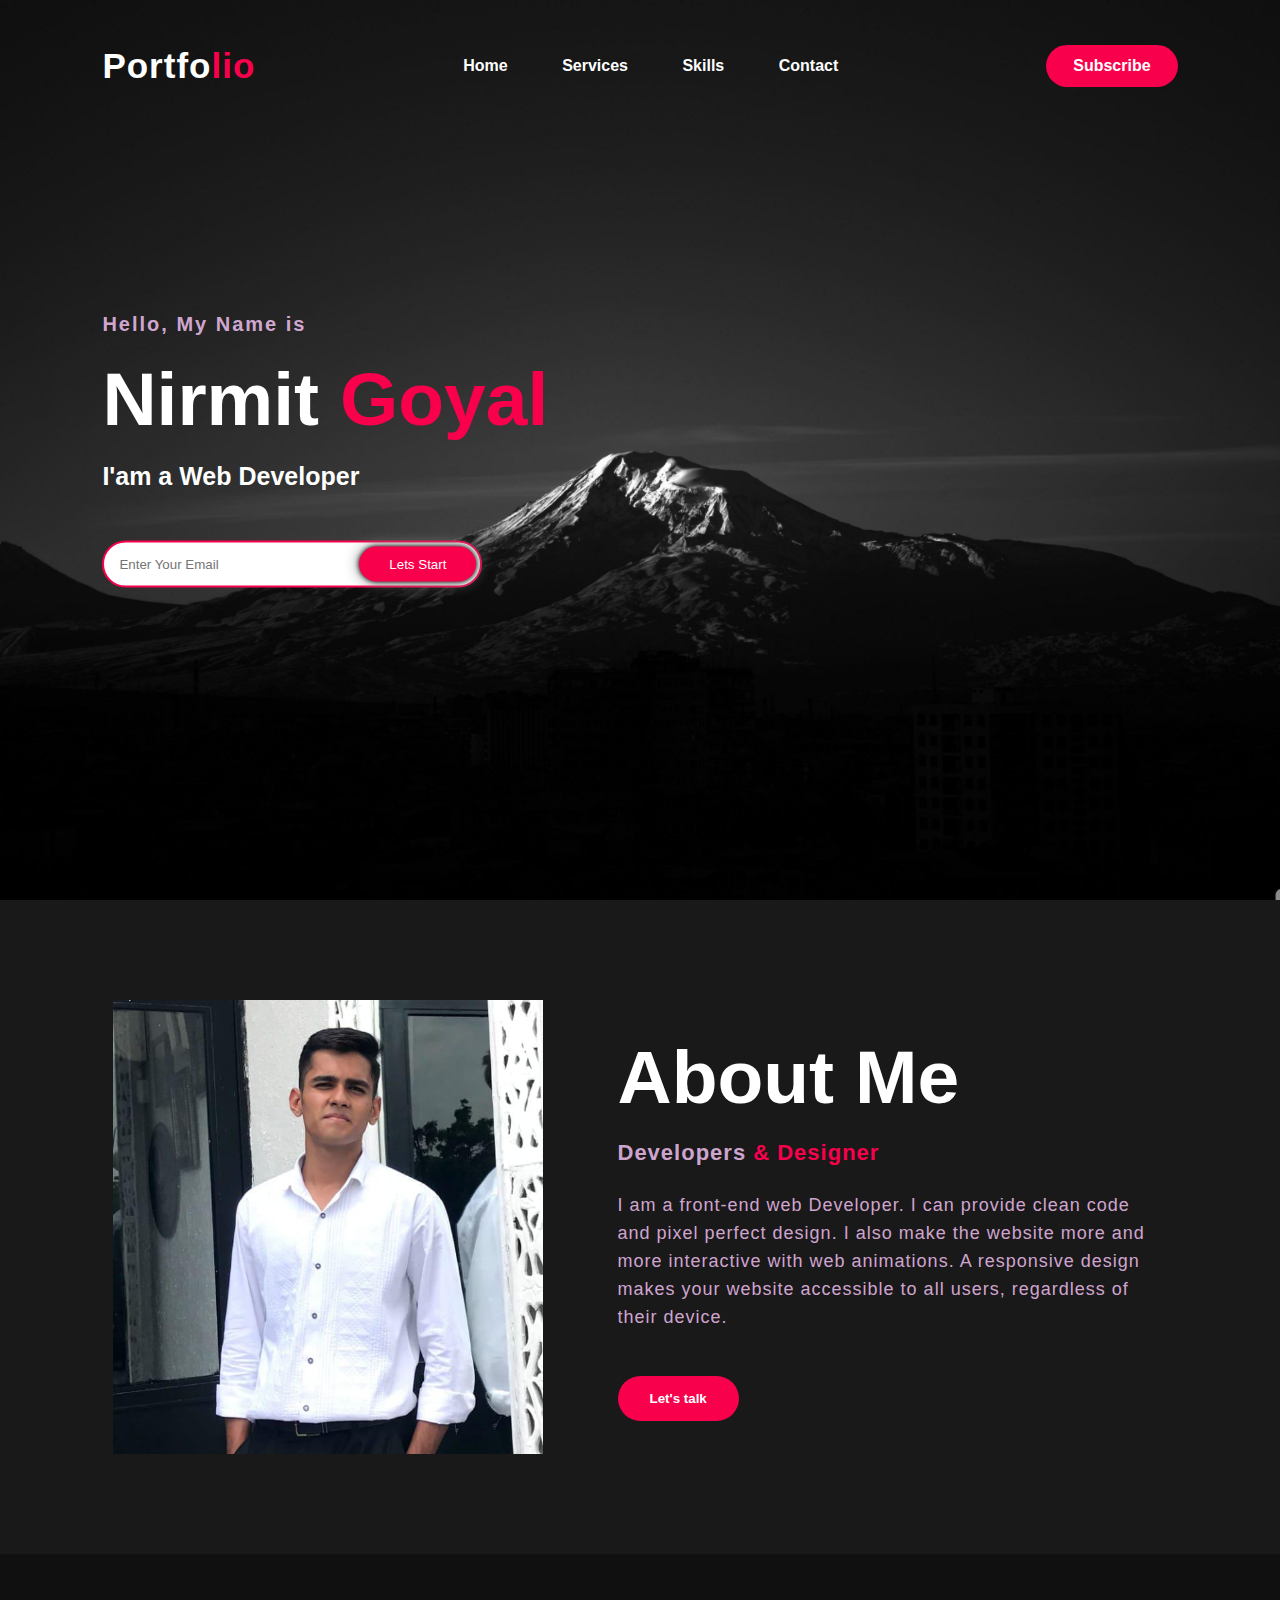
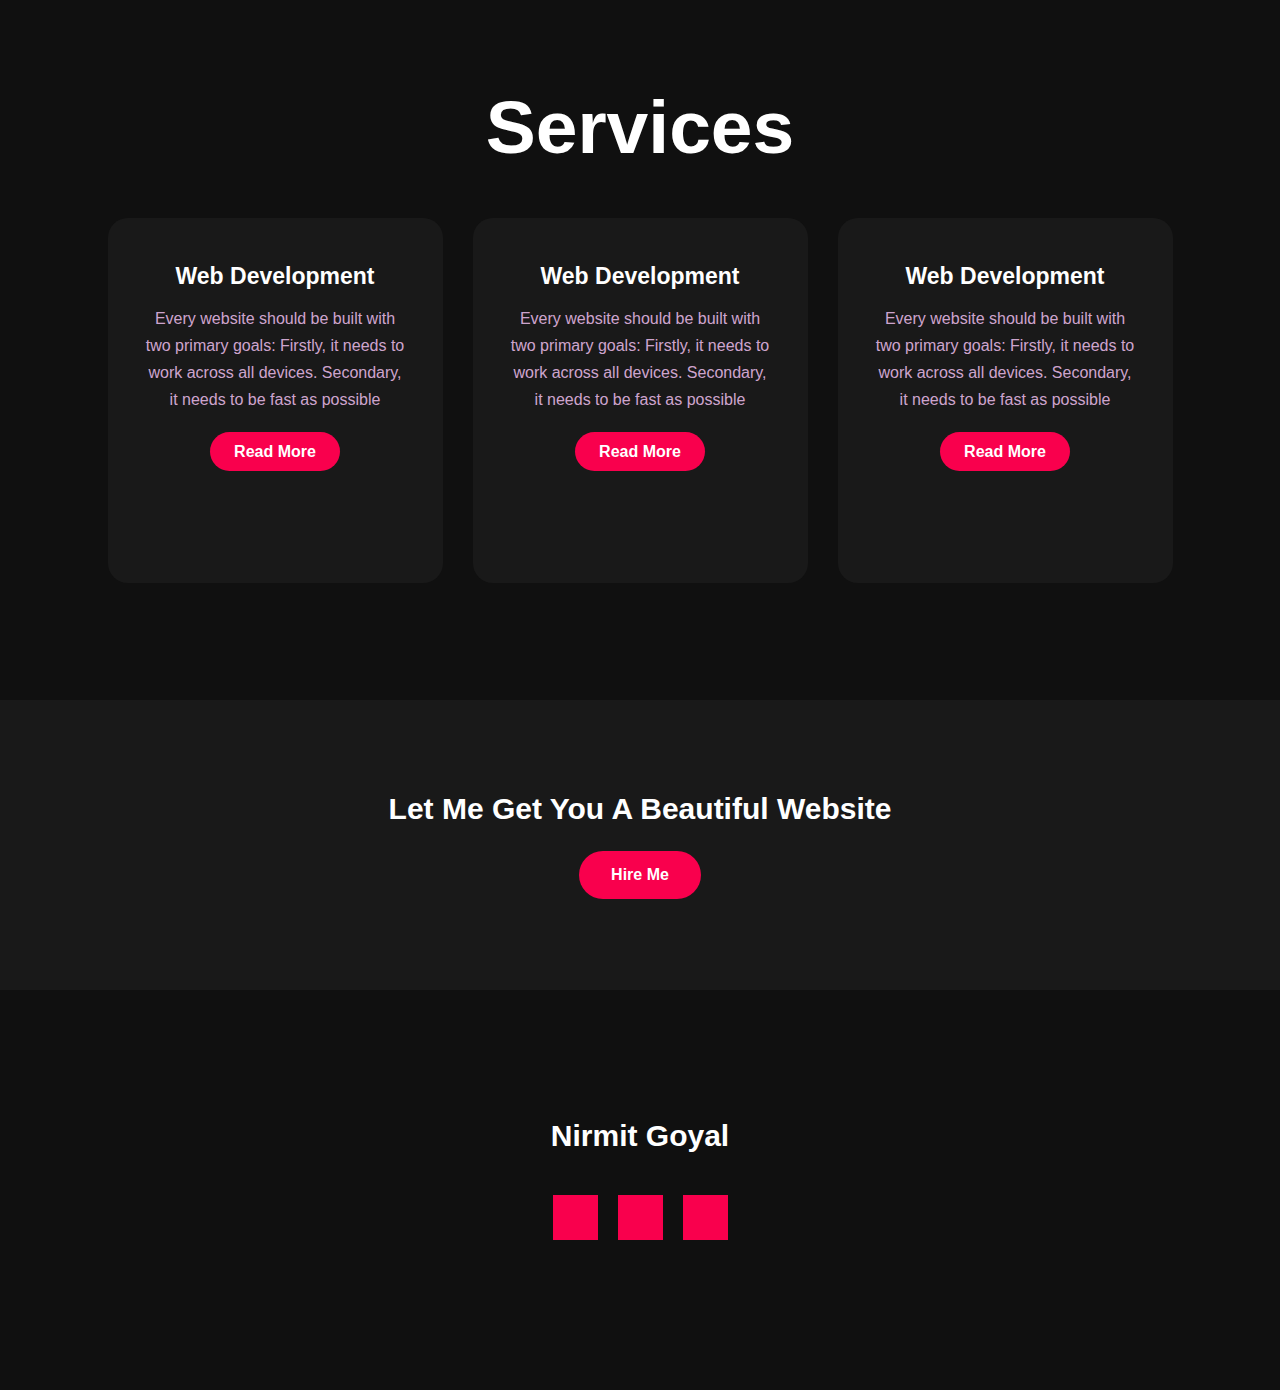
<file: index.html>
<!DOCTYPE html>
<html lang="en">
<head>
    <meta charset="UTF-8">
    <meta name="viewport" content="width=device-width, initial-scale=1.0">
    <link rel="stylesheet" href="style.css">
    <link rel="preconnect" href="https://fonts.gstatic.com">
    <link rel="stylesheet" href="https://cdnjs.cloudflare.com/ajax/libs/font-awesome/6.4.2/css/all.min.css" integrity="sha512-z3gLpd7yknf1YoNbCzqRKc4qyor8gaKU1qmn+CShxbuBusANI9QpRohGBreCFkKxLhei6S9CQXFEbbKuqLg0DA==" crossorigin="anonymous" referrerpolicy="no-referrer" />
    <title>Nirmit Goyal</title>
</head>
<body>
    <div class="hero">
        <nav>
            <h2 class="logo">Portfo<span>lio</span></h2>
            <ul>
                <li><a href="#">Home</a></li>
                <li><a href="#">Services</a></li>
                <li><a href="#">Skills</a></li>
                <li><a href="#">Contact</a></li>
            </ul>
            <a href="#" class="btn">Subscribe</a>
        </nav>
        <div class="content">
          <h4>Hello, My Name is</h4>
          <h1>Nirmit<span> Goyal</span></h1>
          <h3>I'am a Web Developer</h3>
          <div class="newsletter">
            <form>
                <input type="email" name="email" id="mail" placeholder="Enter Your Email">
                <input type="submit" name="submit" value="Lets Start">
            </form>
          </div>
        </div>
    </div>

    <section class="about">
        <div class="main">
            <img src="Nirmit Goyal_files/image_1.jpeg">  
            <div class="about-text">
                <h2>About Me</h2>
                <h5>Developers <span>& Designer</span></h5>
                <p>I am a front-end web Developer. I can provide clean code and pixel perfect design. I also make the website more and more interactive with web animations. A responsive design makes your website accessible to all users, regardless of their device.</p>
                <button type="button">Let's talk</button>
            </div>  
        </div>
    </section>

    <!-- service section start -->
    <div class="service">
       <div class="title">
        <h2>Services</h2>
       </div>

       <div class="box">
        <div class="card">
          <i class="fa-solid fa-bars"></i>
          <h5>Web Development</h5>
          <div class="pra">
           <p>Every website should be built with two primary goals: Firstly, it needs to work across all devices. Secondary, it needs to be fast as possible</p>

           <p style="text-align: center;">
            <a class="button" href="#">Read More</a>
           </p>
          </div>
        </div>

        <div class="card">
            <i class="fa-regular fa-user"></i>
            <h5>Web Development</h5>
            <div class="pra">
             <p>Every website should be built with two primary goals: Firstly, it needs to work across all devices. Secondary, it needs to be fast as possible</p>
  
             <p style="text-align: center;">
              <a class="button" href="#">Read More</a>
             </p>
            </div>
          </div>

          <div class="card">
            <i class="fa-regular fa-bell"></i>
            <h5>Web Development</h5>
            <div class="pra">
             <p>Every website should be built with two primary goals: Firstly, it needs to work across all devices. Secondary, it needs to be fast as possible</p>
  
             <p style="text-align: center;">
              <a class="button" href="#">Read More</a>
             </p>
            </div>
          </div>


       </div>
    </div>

    <!-- contact me -->
    <div class="contact-me">
        <p>Let Me Get You A Beautiful Website</p>
        <a class="button-two" href="#">Hire Me</a>
    </div>

    <!-- footer start -->
    <footer>
        <p>Nirmit Goyal</p>
        <div class="social">
            <a href="#"><i class="fa-brands fa-facebook"></i></a>
            <a href="#"><i class="fa-brands fa-instagram"></i></a>
            <a href="#"><i class="fa-brands fa-dribbble"></i></a>
        </div>
    </footer>
</body>
</html>
</file>
<file: style.css>
*{
    padding: 0;
    margin: 0;
    font-family: 'Josefin sans', sans-serif;
    box-sizing: border-box;
}

.hero{
    height: 100vh;
    width: 100%;
    background-image:url(NirmitGoyal_files/bck_image.jpg);
    background-size: cover;
    background-position: center;
}

nav{
    display: flex;
    align-items: center;
    justify-content:space-between;
    padding-top: 45px;
    padding-left: 8%;
    padding-right: 8%;
}

.logo{
    color: white;
    font-size: 35px;
    letter-spacing: 1px;
    cursor: pointer;
}

span{
    color:#f9004d;
}

nav ul li{
    list-style-type: none;
    display: inline-block;
    padding: 10px 25px;
}

nav ul li a{
    color: white;
    text-decoration: none;
    font-weight: bold;
    text-transform: capitalize;
}

nav ul li a:hover{
    color: #f9004d;
    transition: .4s;
}

.btn{
    background-color: #f9004d;
    color: white;
    text-decoration: none;
    border: 2px solid transparent;
    font-weight: bold;
    padding: 10px 25px;
    border-radius: 30px;
}

.btn:hover{
    transform: scale(1.2);
}

.content{
    position: absolute;
    top: 50%;
    left: 8%;
    transform: translateY(-50%);
}

h1{
    color: white;
    margin: 20px 0px 20px ;
    font-size: 75px;
}

h3{
    color: white;
    font-size: 25px;
    margin-bottom: 50px; 
}

h4{
    color: #fcfc;
    letter-spacing: 2px;
    font-size: 20px;
}

.newsletter form{
    width: 380px;
    max-width: 100%;
    position: relative;
}

.newsletter form input:first-child{
    display: inline-block;
    width: 100%;
    padding: 14px 130px 14px 15px;
    border:2px solid #f9004d ;
    outline: none;
    border-radius: 30px;
}

.newsletter form input:last-child{
    position: absolute;
    display: inline-block;
    outline: none;
    border: none;
    padding: 10px 30px;
    border-radius: 30px;
    background-color: #f9004d;
    color: white;
    box-shadow: 0px 0px 5px #000, 0px 0px 15px #858585;
    top: 6px;
    right: 6px;
}

.about{
    width: 100%;
    padding: 100px 0px;
    background-color: #191919;
}

.about img{
    height: auto;
    width: 430px;
}

.about-text{
    width: 550px;
}

.main{
    width: 1130px;
    max-width: 95%;
    margin: 0 auto;
    display: flex;
    align-items: center;
    justify-content: space-around;
}

.about-text h2{
    color: white;
    font-size: 75px;
    text-transform: capitalize;
    margin-bottom: 20px;
}

.about-text h5{
    color: white;
    letter-spacing: 2px;
    font-size: 75px;
    margin-bottom: 20px;
    text-transform: capitalize;
}

.about-text h5 {
    color: #fcfc;
    letter-spacing: 1px;
    font-size: 22px;
    margin-bottom: 25px;
    text-transform: capitalize;
}

.about-text p{
    color: #fcfc;
    letter-spacing: 1px;
    line-height: 28px;
    font-size: 18px;
    margin-bottom: 45px; 
}
button{
    background-color: #f9004d;
    color: white;
    text-decoration: none;
    border: 2px solid transparent;
    font-weight: bold;
    padding: 13px 30px;
    border-radius: 30px;
    transition: .4s;
}

button:hover{
    background-color: transparent;
    border: 2px solidn #f9004d;
    cursor: pointer;
}

.service{
    background: #101010;
    padding: 100px 0px;
    width: 100%;
}

.title h2{
    color: white;
    font-size: 75px;
    width: 1130px;
    margin: 30px auto;
    text-align: center;
}

.box{
    display: flex;
    justify-content: center;
    align-items: center;
    min-height: 400px;
}

.card{
    height: 365px;
    width: 335px;
    padding: 20px 35px;
    background-color: #191919;
    border-radius: 20px;
    margin: 15px;
    position: relative;
    overflow: hidden;
    text-align: center;
}

.card i{
    font-size: 50px;
    display: block;
    text-align: center;
    margin: 25px 0px;
    color: #f9004d;
}

h5{
    color: white;
    font-size: 23px;
    margin-bottom: 15px;
}

.pra p{
    color: #fcfc;
    font-size: 16px;
    line-height: 27px;
    margin-bottom: 25px;
}

.card .button{
    background-color: #f9004d;
    color: white;
    text-decoration: none;
    border: 2px solid transparent;
    font-weight: bold;
    padding: 9px 22px;
    border-radius: 30px;
    transition: .4s;
}

.card .button:hover{
    background-color: transparent;
    border: 2px solidn #f9004d;
    cursor: pointer;
}

.contact-me{
    width: 100%;
    height: 290px;
    background: #191919;
    display: flex;
    align-items: center;
    flex-direction: column;
    justify-content: center;
}

.contact-me p{
    color: white;
    font-size: 30px;
    font-weight: bold;
    margin-bottom: 25px;
}

.contact-me .button-two{
    background-color: #f9004d;
    color: white;
    text-decoration: none;
    border: 2px solid transparent;
    font-weight: bold;
    padding: 13px 30px;
    border-radius: 30px;
    transition: .4s;
}

.contact-me .button-two:hover{
    background-color: transparent;
    border: 2px solid #f9004d;
    cursor: pointer;
}

footer{
    position: relative;
    width: 100%;
    height: 400px;
    background-color: #101010;
    display: flex;
    flex-direction: column;
    align-items: center;
    justify-content: center;
}

footer p:nth-child(1){
    font-size: 30px;
    color: white;
    margin-bottom: 20px;
    font-weight: bold;
}

footer p:nth-child(2){
    color: white;
    font-size: 17px;
    text-align: center;
    width: 500px;
    line height: 26px;
}

.social{
    display: flex;
}

.social a{
    width: 45px;
    height: 45px;
    display: flex;
    align-items: center;
    justify-content: center;
    background: #f9004d;
    margin: 22px 10px;
    color: white;
    text-decoration: none;
    font-size: 20px
}

.social a:hover{
    transform: scale(1.3);
    transition: .3s;
}
</file>
